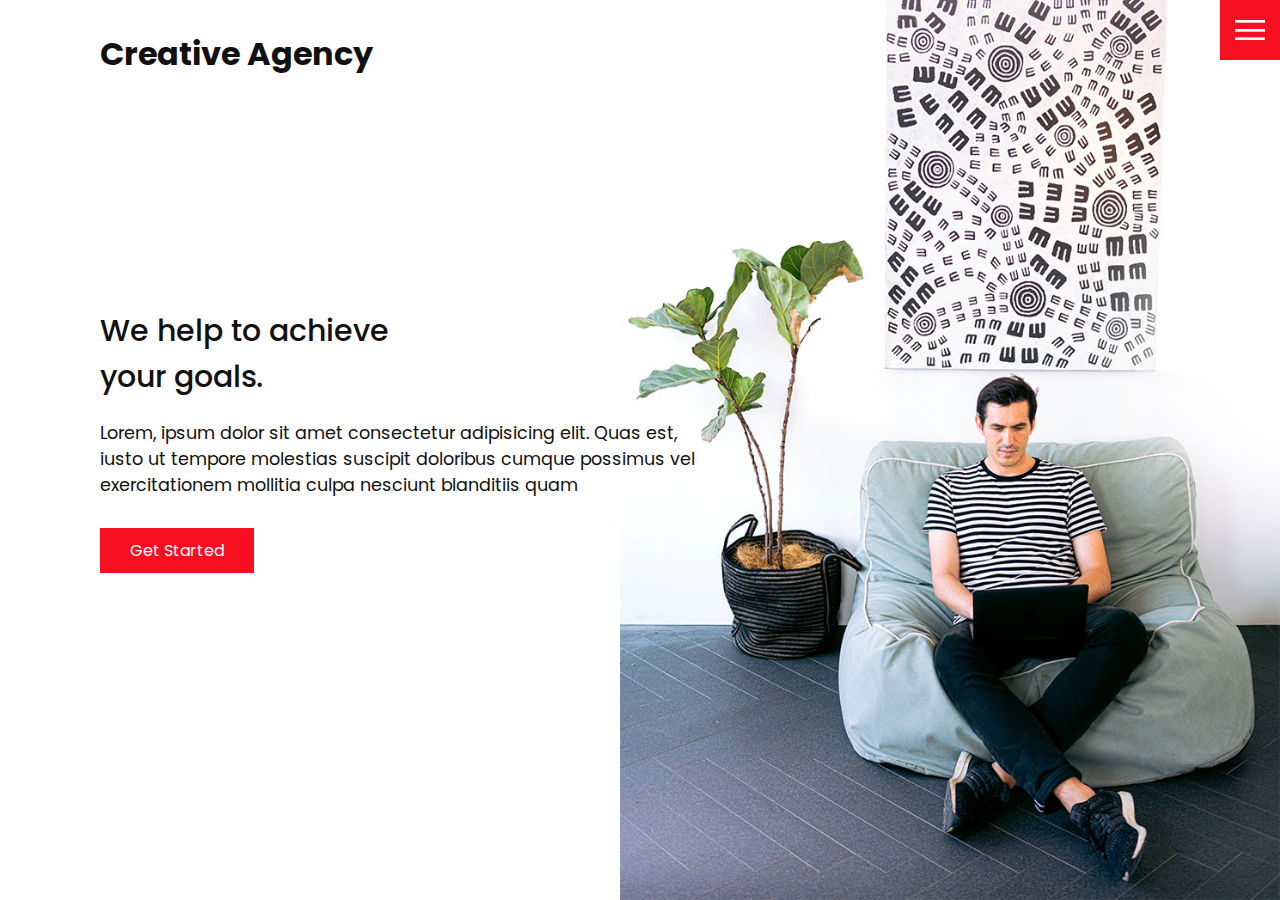
<file: index.html>
<!DOCTYPE html>
<html lang="en">
<head>
    <meta charset="UTF-8">
    <meta http-equiv="X-UA-Compatible" content="IE=edge">
    <meta name="viewport" content="width=device-width, initial-scale=1.0">
    <title>Creative Agency</title>
    <link rel="stylesheet" href="css/style.css">
</head>
<body>
    <header>
        <div class="logo">Creative Agency</div>
        <div class="toggle"></div>
        <div class="navigation">
            <ul>
                <li><a href="index.html">Home</a></li>
                <li><a href="services.html">Services</a></li>
                <li><a href="work.html">Work</a></li>
                <li><a href="contact.html">Contact</a></li>
            </ul>
            <div class="social-bar">
                <ul>
                    <li>
                        <a href="https://facebook.com">
                            <img src="images/facebook.png" target="_blank" alt="facebook icon">
                        </a>
                    </li>
                    <li>
                        <a href="https://twitter.com">
                            <img src="images/twitter.png" target="_blank" alt="twitter icon">
                        </a>
                    </li>
                    <li>
                        <a href="https://instagram.com">
                            <img src="images/instagram.png" target="_blank" alt="instagram icon">
                        </a>
                    </li>
                </ul>
                <a href="mailto:you@emial.com" class="email-icon">
                    <img src="images/email.png" alt="email icon">
                </a>
            </div>
        </div>
    </header>

    <section class="home">
        <img src="images/home-img.jpg" class="home-img" alt="">
        <div class="home-content">
            <h1>We help to achieve <br> your goals.</h1>
            <p>
                Lorem, ipsum dolor sit amet consectetur adipisicing elit. Quas est, iusto ut tempore molestias suscipit doloribus cumque possimus vel exercitationem mollitia culpa nesciunt blanditiis quam
            </p>
            <a href="contact.html" class="btn">Get Started</a>
        </div>
    </section>
    <script src="js/script.js"></script>
</body>
</html>
</file>
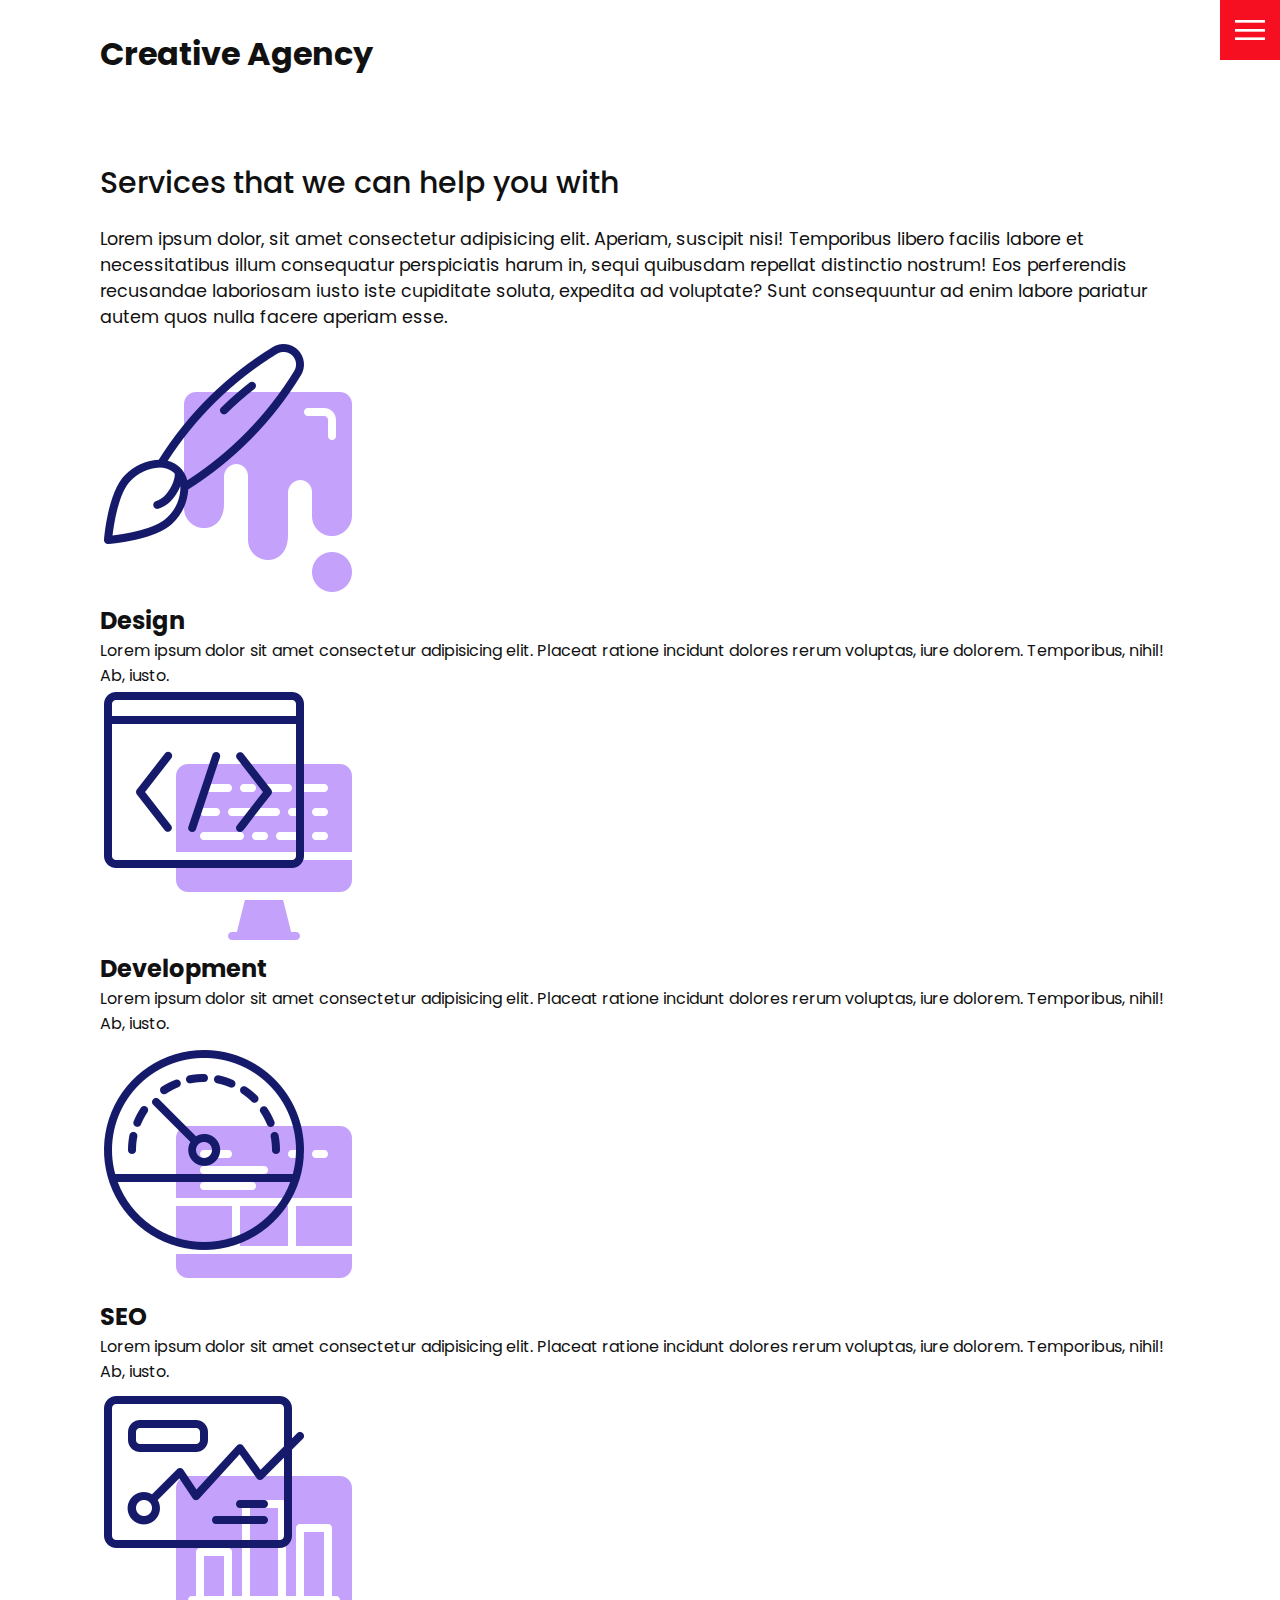
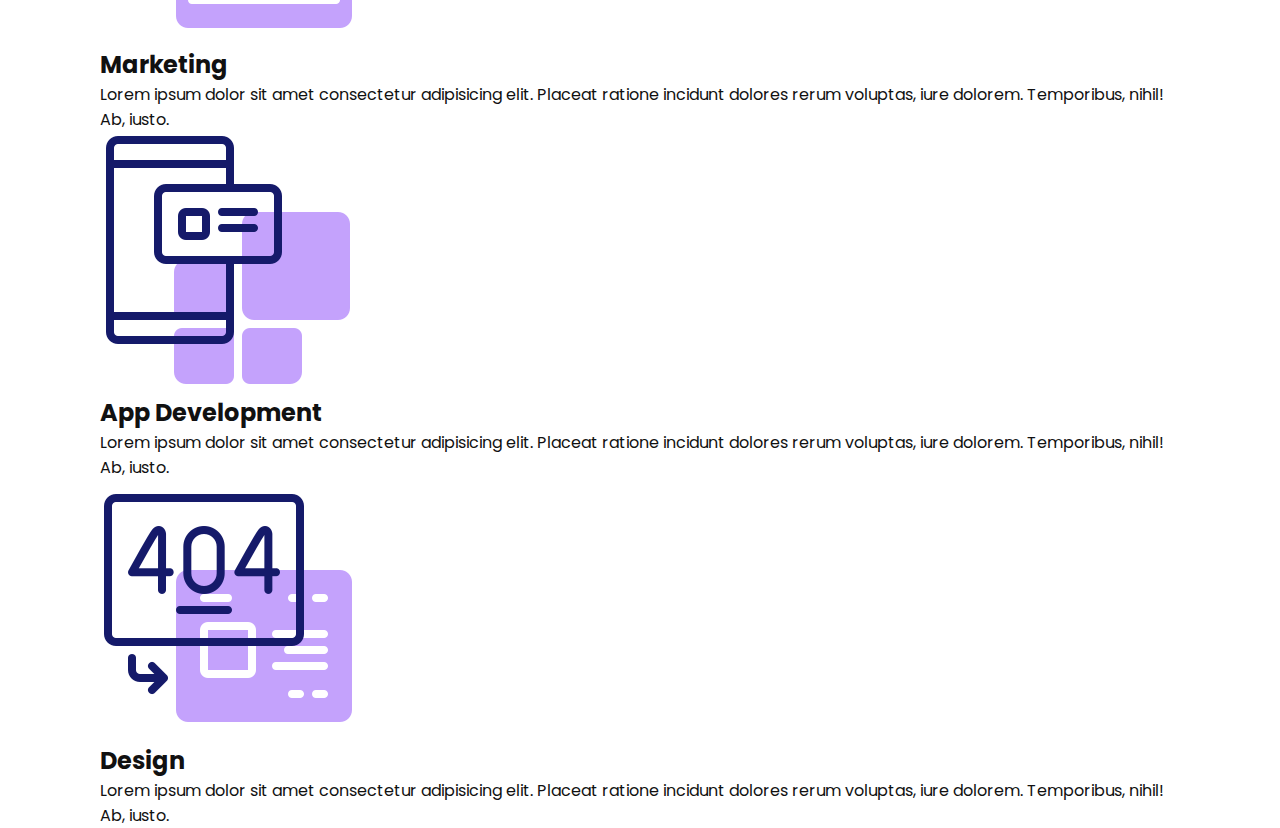
<file: services.html>
<!DOCTYPE html>
<html lang="en">
<head>
    <meta charset="UTF-8">
    <meta http-equiv="X-UA-Compatible" content="IE=edge">
    <meta name="viewport" content="width=device-width, initial-scale=1.0">
    <title>Creative Agency</title>
    <link rel="stylesheet" href="css/style.css">
</head>
<body>
    <header>
        <div class="logo">Creative Agency</div>
        <div class="toggle"></div>
        <div class="navigation">
            <ul>
                <li><a href="index.html">Home</a></li>
                <li><a href="services.html">Services</a></li>
                <li><a href="work.html">Work</a></li>
                <li><a href="contact.html">Contact</a></li>
            </ul>
            <div class="social-bar">
                <ul>
                    <li>
                        <a href="https://facebook.com">
                            <img src="images/facebook.png" target="_blank" alt="facebook icon">
                        </a>
                    </li>
                    <li>
                        <a href="https://twitter.com">
                            <img src="images/twitter.png" target="_blank" alt="twitter icon">
                        </a>
                    </li>
                    <li>
                        <a href="https://instagram.com">
                            <img src="images/instagram.png" target="_blank" alt="instagram icon">
                        </a>
                    </li>
                </ul>
                <a href="mailto:you@emial.com" class="email-icon">
                    <img src="images/email.png" alt="email icon">
                </a>
            </div>
        </div>
    </header>

    <section>
        <div class="title">
            <h1>Services that we can help you with</h1>
            <p>
                Lorem ipsum dolor, sit amet consectetur adipisicing elit. Aperiam, suscipit nisi! Temporibus libero facilis labore et necessitatibus illum consequatur perspiciatis harum in, sequi quibusdam repellat distinctio nostrum! Eos perferendis recusandae laboriosam iusto iste cupiditate soluta, expedita ad voluptate? Sunt consequuntur ad enim labore pariatur autem quos nulla facere aperiam esse.
            </p>
        </div>
        <div class="services">
            <div class="service">
                <div class="icon">
                    <img src="images/001.png" alt="">
                </div>
                <h2>Design</h2>
                Lorem ipsum dolor sit amet consectetur adipisicing elit. Placeat ratione incidunt dolores rerum voluptas, iure dolorem. Temporibus, nihil! Ab, iusto.
            </div>
            <div class="service">
                <div class="icon">
                    <img src="images/002.png" alt="">
                </div>
                <h2>Development</h2>
                Lorem ipsum dolor sit amet consectetur adipisicing elit. Placeat ratione incidunt dolores rerum voluptas, iure dolorem. Temporibus, nihil! Ab, iusto.
            </div>
            <div class="service">
                <div class="icon">
                    <img src="images/003.png" alt="">
                </div>
                <h2>SEO</h2>
                Lorem ipsum dolor sit amet consectetur adipisicing elit. Placeat ratione incidunt dolores rerum voluptas, iure dolorem. Temporibus, nihil! Ab, iusto.
            </div>
            <div class="service">
                <div class="icon">
                    <img src="images/004.png" alt="">
                </div>
                <h2>Marketing</h2>
                Lorem ipsum dolor sit amet consectetur adipisicing elit. Placeat ratione incidunt dolores rerum voluptas, iure dolorem. Temporibus, nihil! Ab, iusto.
            </div>
            <div class="service">
                <div class="icon">
                    <img src="images/005.png" alt="">
                </div>
                <h2>App Development</h2>
                Lorem ipsum dolor sit amet consectetur adipisicing elit. Placeat ratione incidunt dolores rerum voluptas, iure dolorem. Temporibus, nihil! Ab, iusto.
            </div>
            <div class="service">
                <div class="icon">
                    <img src="images/006.png" alt="">
                </div>
                <h2>Design</h2>
                Lorem ipsum dolor sit amet consectetur adipisicing elit. Placeat ratione incidunt dolores rerum voluptas, iure dolorem. Temporibus, nihil! Ab, iusto.
            </div>
        </div>
    </section>
    
    <script src="js/script.js"></script>
</body>
</html>
</file>
<file: css/style.css>
@import url('https://fonts.googleapis.com/css2?family=Poppins:wght@200;300;400;500;600;700;800;900&display=swap');

:root {
    --primary-color:#f60f20;
}

/* BASE STYLES */

* {
    box-sizing: border-box;
    margin: 0;
    padding: 0;
}

html,
body {
    font-family: 'Poppins', sans-serif;
    color: #111;
}

h1 {
    font-size: 30px;
    font-weight: 500;
}

p {
    margin: 20px 0 10px;
    font-size: 1.1rem;
}

section {
    display: flex;
    flex-direction: column;
    height: 100vh;
    align-items: center;
    padding: 100px;
    margin-top: 60px;
}

section.home {
    flex-direction: row;
    margin-top: 0;
}

/* BUTTON */

.btn {
    cursor: pointer;
    display: inline-block;
    background: var(--primary-color);
    color: #fff;
    text-decoration: none;
    padding: 10px 30px;
    margin: 20px 0;
    border: 0;
}

.btn:hover {
    transform: scale(0.98);
}

.logo {
    position: absolute;
    top: 30px;
    left: 100px;
    font-size: 2rem;
    font-weight: 700;
    z-index: 20;
}

/* TOOGLE */

.toggle {
    position: fixed;
    top: 0;
    right: 0;
    width: 60px;
    height: 60px;
    background: var(--primary-color) url(../images/menu.png);
    background-size: 30px;
    background-position: center;
    background-repeat: no-repeat;
    z-index: 20;
    cursor: pointer;
}

.toggle.active {
    background: var(--primary-color) url(../images/close.png);
    background-size: 25px;
    background-position: center;
    background-repeat: no-repeat;
}

/* NAVIGATION */

.navigation {
    position: fixed;
    top: 0;
    left: 100%;
    width: 100%;
    height: 100%;
    background-color: #fff;
    z-index: 15;
    display: flex;
    justify-content: center;
    align-items: center;
}

.navigation.active {
    left: 0;
}

.navigation ul {
    position: relative;
}

.navigation ul li {
    position: relative;
    list-style: none;
    text-align: center;
}

.navigation ul li a {
    font-size: 2.2rem;
    color: #111;
    text-decoration: none;
    font-weight: 300;
}

.navigation ul li a:hover {
    color: var(--primary-color);
}

.navigation .social-bar {
    position: absolute;
    top: 0;
    left: 0;
    width: 60px;
    height: 100%;
    display: flex;
    justify-content: center;
    align-items: center;
}

.navigation .social-bar a{
    display: inline-block;
    transform: scale(0.5);
}

.navigation .email-icon {
    position: absolute;
    bottom: 20px;
    transform: scale(0.5);
}

/* HOMEPAGE */

.home-content {
    position: relative;
    z-index: 10;
    max-width: 600px;
}

.home-img {
    position: absolute;
    bottom: 0;
    right: 0;
    height: 110%;
}

@media (max-width: 1068px) {
    .home-img {
        display: none;
    }

    .logo {
        top: 10px;
        left: 40px;
        font-size: 1.5rem;
    }

    section {
        padding: 100px 40px;
    }

    .navigation ul li a {
        font-size: 2rem;
    }
}
</file>
